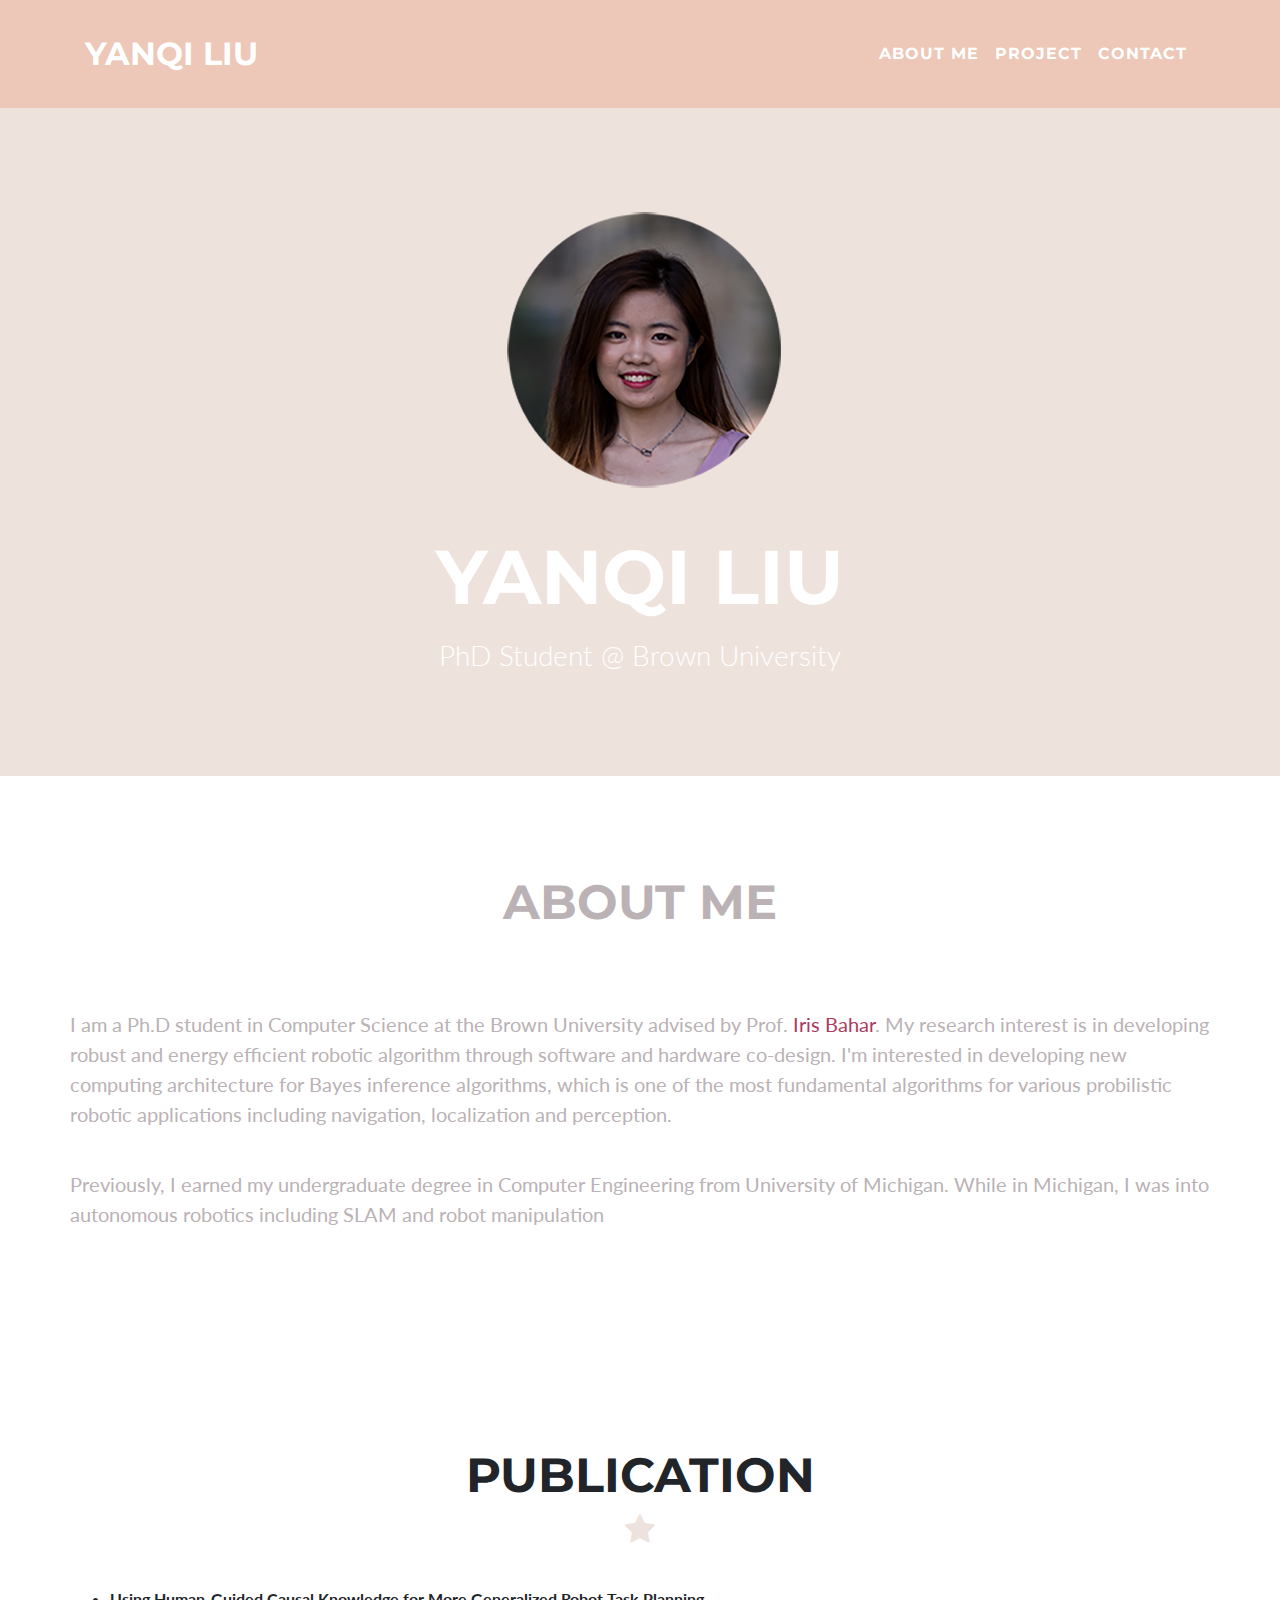
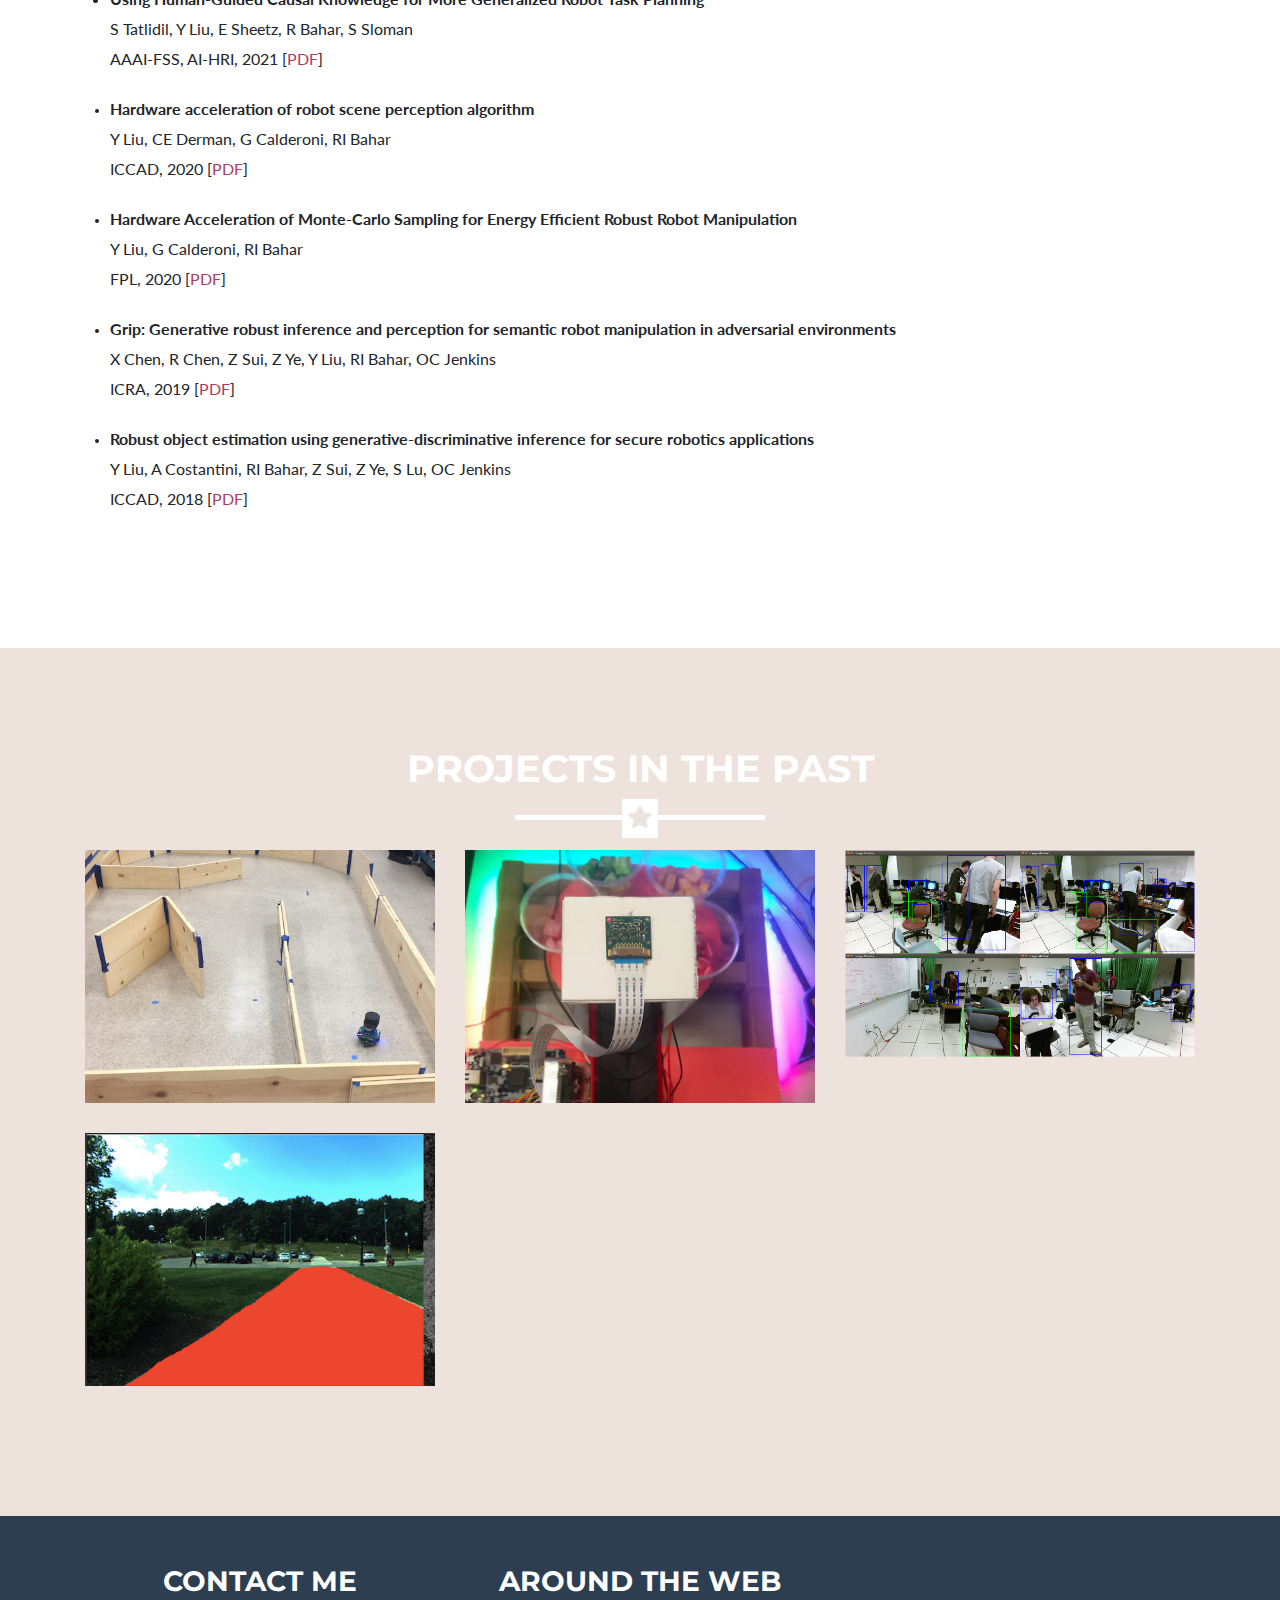
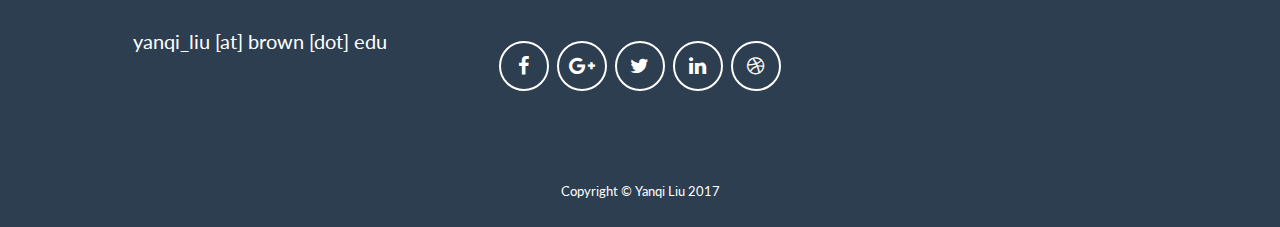
<file: index.html>
<!DOCTYPE html>
<html lang="en">

  <head>
  <!-- Global site tag (gtag.js) - Google Analytics -->
  <script async src="https://www.googletagmanager.com/gtag/js?id=UA-77417941-1"></script>
  <script>
  window.dataLayer = window.dataLayer || [];
  function gtag(){dataLayer.push(arguments);}
  gtag('js', new Date());

  gtag('config', 'UA-77417941-1');
  </script>


    <meta charset="utf-8">
    <meta name="viewport" content="width=device-width, initial-scale=1, shrink-to-fit=no">
    <meta name="description" content="">
    <meta name="author" content="">

    <title>Yanqi Liu</title>

    <!-- Bootstrap core CSS -->
    <link href="vendor/bootstrap/css/bootstrap.min.css" rel="stylesheet">

    <!-- Custom fonts for this template -->
    <link href="vendor/font-awesome/css/font-awesome.min.css" rel="stylesheet" type="text/css">
    <link href="https://fonts.googleapis.com/css?family=Montserrat:400,700" rel="stylesheet" type="text/css">
    <link href="https://fonts.googleapis.com/css?family=Lato:400,700,400italic,700italic" rel="stylesheet" type="text/css">

    <!-- Custom styles for this template -->
    <link href="css/freelancer.css" rel="stylesheet">

  </head>

  <body id="page-top">

    <!-- Navigation -->
    <nav class="navbar navbar-expand-lg navbar-light fixed-top" id="mainNav">
      <div class="container">
        <a class="navbar-brand js-scroll-trigger" href="#page-top">Yanqi Liu</a>
        <button class="navbar-toggler navbar-toggler-right" type="button" data-toggle="collapse" data-target="#navbarResponsive" aria-controls="navbarResponsive" aria-expanded="false" aria-label="Toggle navigation">
          Menu
          <i class="fa fa-bars"></i>
        </button>
        <div class="collapse navbar-collapse" id="navbarResponsive">
          <ul class="navbar-nav ml-auto">
            <li class="nav-item">
              <a class="nav-link js-scroll-trigger" href="#about">About Me</a>
            </li>
            <li class="nav-item">
              <a class="nav-link js-scroll-trigger" href="#portfolio">Project</a>
            </li>
            <li class="nav-item">
              <a class="nav-link js-scroll-trigger" href="#contact">Contact</a>
            </li>
          </ul>
        </div>
      </div>
    </nav>

    <!-- Header -->
    <header class="masthead">
      <div class="container">
        <img class="img-fluid" src="img/profile_pic_s.png" alt="">
        <div class="intro-text">
          <span class="name">Yanqi Liu</span>
          <!-- <hr class="star-light"> -->
          <span class="skills">PhD Student @ Brown University</span>
        </div>
      </div>
    </header>

    <!-- About Section -->
    <section class="success" id="about">
      <div class="container">
        <h2 class="text-center">About Me</h2>
        <hr class="star-light">
        <div class="row">
          <p>I am a Ph.D student in Computer Science at the Brown University advised by Prof. <a href="https://vivo.brown.edu/display/rbahar">Iris Bahar</a>. My research interest is in developing robust and energy efficient robotic algorithm through software and hardware co-design. I'm interested in developing new computing architecture for Bayes inference algorithms, which is one of the most fundamental algorithms for various probilistic robotic applications including navigation, localization and perception. </p>
          <p> Previously, I earned my undergraduate degree in Computer Engineering from University of Michigan. While in Michigan, I was into autonomous robotics including SLAM and robot manipulation </p>
        </div>
      </div>
    </section>
    <!--- Publish ------>
    <section id="publish">
      <div class="container">
        <h2 class="text-center"> Publication </h2>
        <hr class="star-primary">
        <div class="row">
          <ul>
            <li><p><small><b>Using Human-Guided Causal Knowledge for More Generalized Robot Task Planning</b></small> <br> <small> S Tatlidil, Y Liu, E Sheetz, R Bahar, S Sloman</small> <br><small> AAAI-FSS, AI-HRI, 2021 [<a href="https://arxiv.org/pdf/2110.04664.pdf">PDF</a>]</li>
            <li><p><small><b>Hardware acceleration of robot scene perception algorithm </b> </small> <br> <small>Y Liu, CE Derman, G Calderoni, RI Bahar</small> <br> <small>ICCAD, 2020 [<a href="https://ieeexplore.ieee.org/stamp/stamp.jsp?arnumber=9256689">PDF</a>]</small></p></li>
            <li><p><small><b> Hardware Acceleration of Monte-Carlo Sampling for Energy Efficient Robust Robot Manipulation</b></small> <br><small>Y Liu, G Calderoni, RI Bahar</small> <br> <small> FPL, 2020 [<a href="https://ieeexplore.ieee.org/stamp/stamp.jsp?arnumber=9221518">PDF</a>]</small></p></li>
            <li><p><small><b>Grip: Generative robust inference and perception for semantic robot manipulation in adversarial environments</b> </small> <br><small>X Chen, R Chen, Z Sui, Z Ye, Y Liu, RI Bahar, OC Jenkins</small><br> <small> ICRA, 2019 [<a href="https://ieeexplore.ieee.org/stamp/stamp.jsp?arnumber=8967983">PDF</a>]</small></p></li>
            <li> <p><small><b>Robust object estimation using generative-discriminative inference for secure robotics applications</b></small> <br><small> Y Liu, A Costantini, RI Bahar, Z Sui, Z Ye, S Lu, OC Jenkins</small> <br><small> ICCAD, 2018 [<a href="https://dl.acm.org/doi/pdf/10.1145/3240765.3243493">PDF</a>]</small></li>
          </ul>
      </div>
    </section>


    <!-- Portfolio Grid Section -->
    <section id="portfolio">
      <div class="container">
        <h2 class="text-center">Projects in the past</h2>
        <hr class="star-primary">
        <div class="row">

          <div class="col-sm-4 portfolio-item">
            <a class="portfolio-link" href="#portfolioModal1" data-toggle="modal">
              <div class="caption">
                <div class="caption-content">
                  <!-- <i class="fa fa-search-plus fa-3x"></i> -->
                  <p> Autonomous Driving Robot </p>
                </div>
              </div>
              <img class="img-fluid" src="img/project/467.PNG" alt="">
            </a>
          </div>
          <div class="col-sm-4 portfolio-item">
            <a class="portfolio-link" href="#portfolioModal2" data-toggle="modal">
              <div class="caption">
                <div class="caption-content">
                  <p> Auto Candy Sorter </p>
                </div>
              </div>
              <img class="img-fluid" src="img/project/373.jpg" alt="">
            </a>
          </div>
          <div class="col-sm-4 portfolio-item">
            <a class="portfolio-link" href="#portfolioModal3" data-toggle="modal">
              <div class="caption">
                <div class="caption-content">
                  <p> Robot Server </p>
                </div>
              </div>
              <img class="img-fluid" src="img/project/chair.png" alt="">
            </a>
          </div>
          <!-- <div class="col-sm-4 portfolio-item">
            <a class="portfolio-link" href="#portfolioModal3" data-toggle="modal">
              <div class="caption">
                <div class="caption-content">
                  <i class="fa fa-search-plus fa-3x"></i>
                  <P> Automatic Cruise Control </P>
                </div>
              </div>
              <img class="img-fluid" src="img/project/acc.png" alt="">
            </a>
          </div> -->
<!--           <div class="col-sm-4 portfolio-item">
            <a class="portfolio-link" href="#portfolioModal4" data-toggle="modal">
              <div class="caption">
                <div class="caption-content">
                  <p> Hand Virtual Reality </p>
                </div>
              </div>
              <img class="img-fluid" src="img/project/hand_vr.png" alt="">
            </a>
          </div> -->
<!--           <div class="col-sm-4 portfolio-item">
            <a class="portfolio-link" href="#portfolioModal5" data-toggle="modal">
              <div class="caption">
                <div class="caption-content">
                  <p> Control a Floating ball </p>
                </div>
              </div>
              <img class="img-fluid" src="img/project/460.JPG" alt="">
            </a>
          </div> -->
          <div class="col-sm-4 portfolio-item">
            <a class="portfolio-link" href="#portfolioModal6" data-toggle="modal">
              <div class="caption">
                <div class="caption-content">
                  <p> Robot Ground Classification </p>
                </div>
              </div>
              <img class="img-fluid" src="img/project/segmentation.jpg" alt="">
            </a>
          </div>

<!--           <div class="col-sm-4 portfolio-item">
            <a class="portfolio-link" href="#portfolioModal7" data-toggle="modal">
              <div class="caption">
                <div class="caption-content">
                  <p> 2018 New Year resolution </p>
                </div>
              </div>
              <img class="img-fluid" src="img/project/2018.jpg" alt="">
            </a>
          </div> -->

        </div>
      </div>
    </section>


    <!-- Contact Section -->
<!--     <section id="contact">
      <div class="container">
        <h2 class="text-center">Contact Me</h2>
        <hr class="star-primary">
        <div class="row">
          <div class="col-lg-8 mx-auto">
            <form name="sentMessage" id="contactForm" novalidate>
              <div class="control-group">
                <div class="form-group floating-label-form-group controls">
                  <label>Name</label>
                  <input class="form-control" id="name" type="text" placeholder="Name" required data-validation-required-message="Please enter your name.">
                  <p class="help-block text-danger"></p>
                </div>
              </div>
              <div class="control-group">
                <div class="form-group floating-label-form-group controls">
                  <label>Email Address</label>
                  <input class="form-control" id="email" type="email" placeholder="Email Address" required data-validation-required-message="Please enter your email address.">
                  <p class="help-block text-danger"></p>
                </div>
              </div>
              <div class="control-group">
                <div class="form-group floating-label-form-group controls">
                  <label>Phone Number</label>
                  <input class="form-control" id="phone" type="tel" placeholder="Phone Number" required data-validation-required-message="Please enter your phone number.">
                  <p class="help-block text-danger"></p>
                </div>
              </div>
              <div class="control-group">
                <div class="form-group floating-label-form-group controls">
                  <label>Message</label>
                  <textarea class="form-control" id="message" rows="5" placeholder="Message" required data-validation-required-message="Please enter a message."></textarea>
                  <p class="help-block text-danger"></p>
                </div>
              </div>
              <br>
              <div id="success"></div>
              <div class="form-group">
                <button type="submit" class="btn btn-success btn-lg" id="sendMessageButton">Send</button>
              </div>
            </form>
          </div>
        </div>
      </div>
    </section> -->

    <!-- Footer -->
    <footer class="text-center">
      <div class="footer-above">
        <div class="container">
          <div class="row">
            <div class="footer-col col-md-4">
              <h3>Contact me</h3>
              <p>yanqi_liu [at] brown [dot] edu</p>
            </div>
            <div class="footer-col col-md-4">
              <h3>Around the Web</h3>
              <ul class="list-inline">
                <li class="list-inline-item">
                  <a class="btn-social btn-outline" href="#">
                    <i class="fa fa-fw fa-facebook"></i>
                  </a>
                </li>
                <li class="list-inline-item">
                  <a class="btn-social btn-outline" href="#">
                    <i class="fa fa-fw fa-google-plus"></i>
                  </a>
                </li>
                <li class="list-inline-item">
                  <a class="btn-social btn-outline" href="#">
                    <i class="fa fa-fw fa-twitter"></i>
                  </a>
                </li>
                <li class="list-inline-item">
                  <a class="btn-social btn-outline" href="#">
                    <i class="fa fa-fw fa-linkedin"></i>
                  </a>
                </li>
                <li class="list-inline-item">
                  <a class="btn-social btn-outline" href="#">
                    <i class="fa fa-fw fa-dribbble"></i>
                  </a>
                </li>
              </ul>
            </div>
<!--             <div class="footer-col col-md-4">
              <h3>About Website</h3>
              <p>The website template 'freelance' is a free to use, open source Bootstrap theme created by
                <a href="http://startbootstrap.com">Start Bootstrap</a>.</p>
            </div> -->
          </div>
        </div>
      </div>
      <div class="footer-below">
        <div class="container">
          <div class="row">
            <div class="col-lg-12">
              Copyright &copy; Yanqi Liu 2017
            </div>
          </div>
        </div>
      </div>
    </footer>

    <!-- Scroll to Top Button (Only visible on small and extra-small screen sizes) -->
    <div class="scroll-top d-lg-none">
      <a class="btn btn-primary js-scroll-trigger" href="#page-top">
        <i class="fa fa-chevron-up"></i>
      </a>
    </div>

    <!-- Portfolio Modals -->
    <div class="portfolio-modal modal fade" id="portfolioModal1" tabindex="-1" role="dialog" aria-hidden="true">
      <div class="modal-dialog" role="document">
        <div class="modal-content">
          <div class="close-modal" data-dismiss="modal">
            <div class="lr">
              <div class="rl"></div>
            </div>
          </div>
          <div class="container">
            <div class="row">
              <div class="col-lg-8 mx-auto">
                <div class="modal-body">
                  <h2>Autonomous Robotics</h2>
                  <hr class="star-primary">
                  <img class="img-fluid img-centered" src="img/project/467.PNG" alt="">
                  <p>Welcome to my senior project. I've been waiting to take my senior design for years. I even switched my major just because I know this is the only senior design class I am interested in. And here I am, taking EECS 467 Autonomous Robotics as my last class for my college year... <a href="467.html" target="_blank">Read more</a></p>
                  
                  <button class="btn btn-success" type="button" data-dismiss="modal">
                    <i class="fa fa-times"></i>
                    Close</button>
                </div>
              </div>
            </div>
          </div>
        </div>
      </div>
    </div>
    <div class="portfolio-modal modal fade" id="portfolioModal2" tabindex="-1" role="dialog" aria-hidden="true">
      <div class="modal-dialog" role="document">
        <div class="modal-content">
          <div class="close-modal" data-dismiss="modal">
            <div class="lr">
              <div class="rl"></div>
            </div>
          </div>
          <div class="container">
            <div class="row">
              <div class="col-lg-8 mx-auto">
                <div class="modal-body">
                  <h2>Automatic candy dispenser</h2>
                  <hr class="star-primary">
                  <img class="img-fluid img-centered" src="img/project/373.jpg" alt="">
                  <p>We are designing and building a sorting machine that will sort small objects based on color and shape. We will demonstrate our sorting machine with candy. Our device will sort small colored candies, most likely skittles or starburst, into bins based on their color... <a href="373.html" target="_blank">Read more</a></p>

                  <button class="btn btn-success" type="button" data-dismiss="modal">
                    <i class="fa fa-times"></i>
                    Close</button>
                </div>
              </div>
            </div>
          </div>
        </div>
      </div>
    </div>
<!--     <div class="portfolio-modal modal fade" id="portfolioModal3" tabindex="-1" role="dialog" aria-hidden="true">
      <div class="modal-dialog" role="document">
        <div class="modal-content">
          <div class="close-modal" data-dismiss="modal">
            <div class="lr">
              <div class="rl"></div>
            </div>
          </div>
          <div class="container">
            <div class="row">
              <div class="col-lg-8 mx-auto">
                <div class="modal-body">
                  <h2>Automatic cruise control</h2>
                  <hr class="star-primary">
                  <img class="img-fluid img-centered" src="img/project/acc.png" alt="">
                  <p>We are assigned to design and implement an adaptive cruise control system in Simulink... <a href="461.html" target="_blank"> Read more </a></p>
                  <button class="btn btn-success" type="button" data-dismiss="modal">
                    <i class="fa fa-times"></i>
                    Close</button>
                </div>
              </div>
            </div>
          </div>
        </div>
      </div>
    </div> -->
    <div class="portfolio-modal modal fade" id="portfolioModal3" tabindex="-1" role="dialog" aria-hidden="true">
      <div class="modal-dialog" role="document">
        <div class="modal-content">
          <div class="close-modal" data-dismiss="modal">
            <div class="lr">
              <div class="rl"></div>
            </div>
          </div>
          <div class="container">
            <div class="row">
              <div class="col-lg-8 mx-auto">
                <div class="modal-body">
                  <h2>Robot server</h2>
                  <hr class="star-primary">
                  <img class="img-fluid img-centered" src="img/project/chair.png" alt="">
                  <p>We program a robot that can automatically find an empty chair and direct people to the empty chair in a clustered environment... <a href="chair.html" target="_blank"> Read more </a></p>
                  <button class="btn btn-success" type="button" data-dismiss="modal">
                    <i class="fa fa-times"></i>
                    Close</button>
                </div>
              </div>
            </div>
          </div>
        </div>
      </div>
    </div>
    <div class="portfolio-modal modal fade" id="portfolioModal4" tabindex="-1" role="dialog" aria-hidden="true">
      <div class="modal-dialog" role="document">
        <div class="modal-content">
          <div class="close-modal" data-dismiss="modal">
            <div class="lr">
              <div class="rl"></div>
            </div>
          </div>
          <div class="container">
            <div class="row">
              <div class="col-lg-8 mx-auto">
                <div class="modal-body">
                  <h2>Handy vr</h2>
                  <hr class="star-primary">
                  <img class="img-fluid img-centered" src="img/project/hand_vr.png" alt="">
                  <p>Display the 3D world on your hand. The project is implemented based on Handy AR: Markerless Inspection of Augmented Reality Objects Using Fingertip Tracking by Taehee Lee and Tobias Hollerer from University of California, Santa Barbara...<a href="442.html" target="_blank"> Read more </a> </p>
                  <button class="btn btn-success" type="button" data-dismiss="modal">
                    <i class="fa fa-times"></i>
                    Close</button>
                </div>
              </div>
            </div>
          </div>
        </div>
      </div>
    </div>
    <div class="portfolio-modal modal fade" id="portfolioModal5" tabindex="-1" role="dialog" aria-hidden="true">
      <div class="modal-dialog" role="document">
        <div class="modal-content">
          <div class="close-modal" data-dismiss="modal">
            <div class="lr">
              <div class="rl"></div>
            </div>
          </div>
          <div class="container">
            <div class="row">
              <div class="col-lg-8 mx-auto">
                <div class="modal-body">
                  <h2>Magnetically Suspended Ball</h2>
                  <hr class="star-primary">
                  <img class="img-fluid img-centered" src="img/project/460.JPG" alt="">
                  <p>EECS460 is the control theroy class taught in Umich. This is the final project at the end of the class. We are asked to implement a controller that can stablize an unstable non-linear system...<a href="460.html" target="_blank"> Read more </a></p>
                  <button class="btn btn-success" type="button" data-dismiss="modal">
                    <i class="fa fa-times"></i>
                    Close</button>
                </div>
              </div>
            </div>
          </div>
        </div>
      </div>
    </div>
    <div class="portfolio-modal modal fade" id="portfolioModal6" tabindex="-1" role="dialog" aria-hidden="true">
      <div class="modal-dialog" role="document">
        <div class="modal-content">
          <div class="close-modal" data-dismiss="modal">
            <div class="lr">
              <div class="rl"></div>
            </div>
          </div>
          <div class="container">
            <div class="row">
              <div class="col-lg-8 mx-auto">
                <div class="modal-body">
                  <h2>Ground segmentation</h2>
                  <hr class="star-primary">
                  <img class="img-fluid img-centered" src="img/project/segmentation.jpg" alt="">
                  <p>In order to have a better understanding of how my program behave on ground detection, I've been taking a bunch of screen shots (350 images in total) from the log and manually colored the ground area and comparing those with the result run by my program. Different methods were tested and here are some explanations for the methods I am using...<a href="ground_seg.html" target="_blank"> Read more </a></p>
                  <button class="btn btn-success" type="button" data-dismiss="modal">
                    <i class="fa fa-times"></i>
                    Close</button>
                </div>
              </div>
            </div>
          </div>
        </div>
      </div>
    </div>

    <div class="portfolio-modal modal fade" id="portfolioModal7" tabindex="-1" role="dialog" aria-hidden="true">
      <div class="modal-dialog" role="document">
        <div class="modal-content">
          <div class="close-modal" data-dismiss="modal">
            <div class="lr">
              <div class="rl"></div>
            </div>
          </div>
          <div class="container">
            <div class="row">
              <div class="col-lg-8 mx-auto">
                <div class="modal-body">
                  <h2>2018 New Year resolution</h2>
                  <hr class="star-primary">
                  <img class="img-fluid img-centered" src="img/project/2018.jpg" alt="">
                  <p>This is probably my first new year resolution. Year 2018 is dog year, which is my Chinese zodiac year, which also indicates I am turning 24 this year. I used not to have plans in my life. However, now I'm more feeling growing up and I want to improve myself to a better person. So here are my new year resolutions that I hope I can work on it throughout this year...<a href="2018.html" target="_blank"> Read more </a></p>
                  <button class="btn btn-success" type="button" data-dismiss="modal">
                    <i class="fa fa-times"></i>
                    Close</button>
                </div>
              </div>
            </div>
          </div>
        </div>
      </div>
    </div>

    <!-- Bootstrap core JavaScript -->
    <script src="vendor/jquery/jquery.min.js"></script>
    <script src="vendor/popper/popper.min.js"></script>
    <script src="vendor/bootstrap/js/bootstrap.min.js"></script>

    <!-- Plugin JavaScript -->
    <script src="vendor/jquery-easing/jquery.easing.min.js"></script>

    <!-- Contact Form JavaScript -->
    <script src="js/jqBootstrapValidation.js"></script>
    <script src="js/contact_me.js"></script>

    <!-- Custom scripts for this template -->
    <script src="js/freelancer.min.js"></script>

  </body>

</html>
</file>
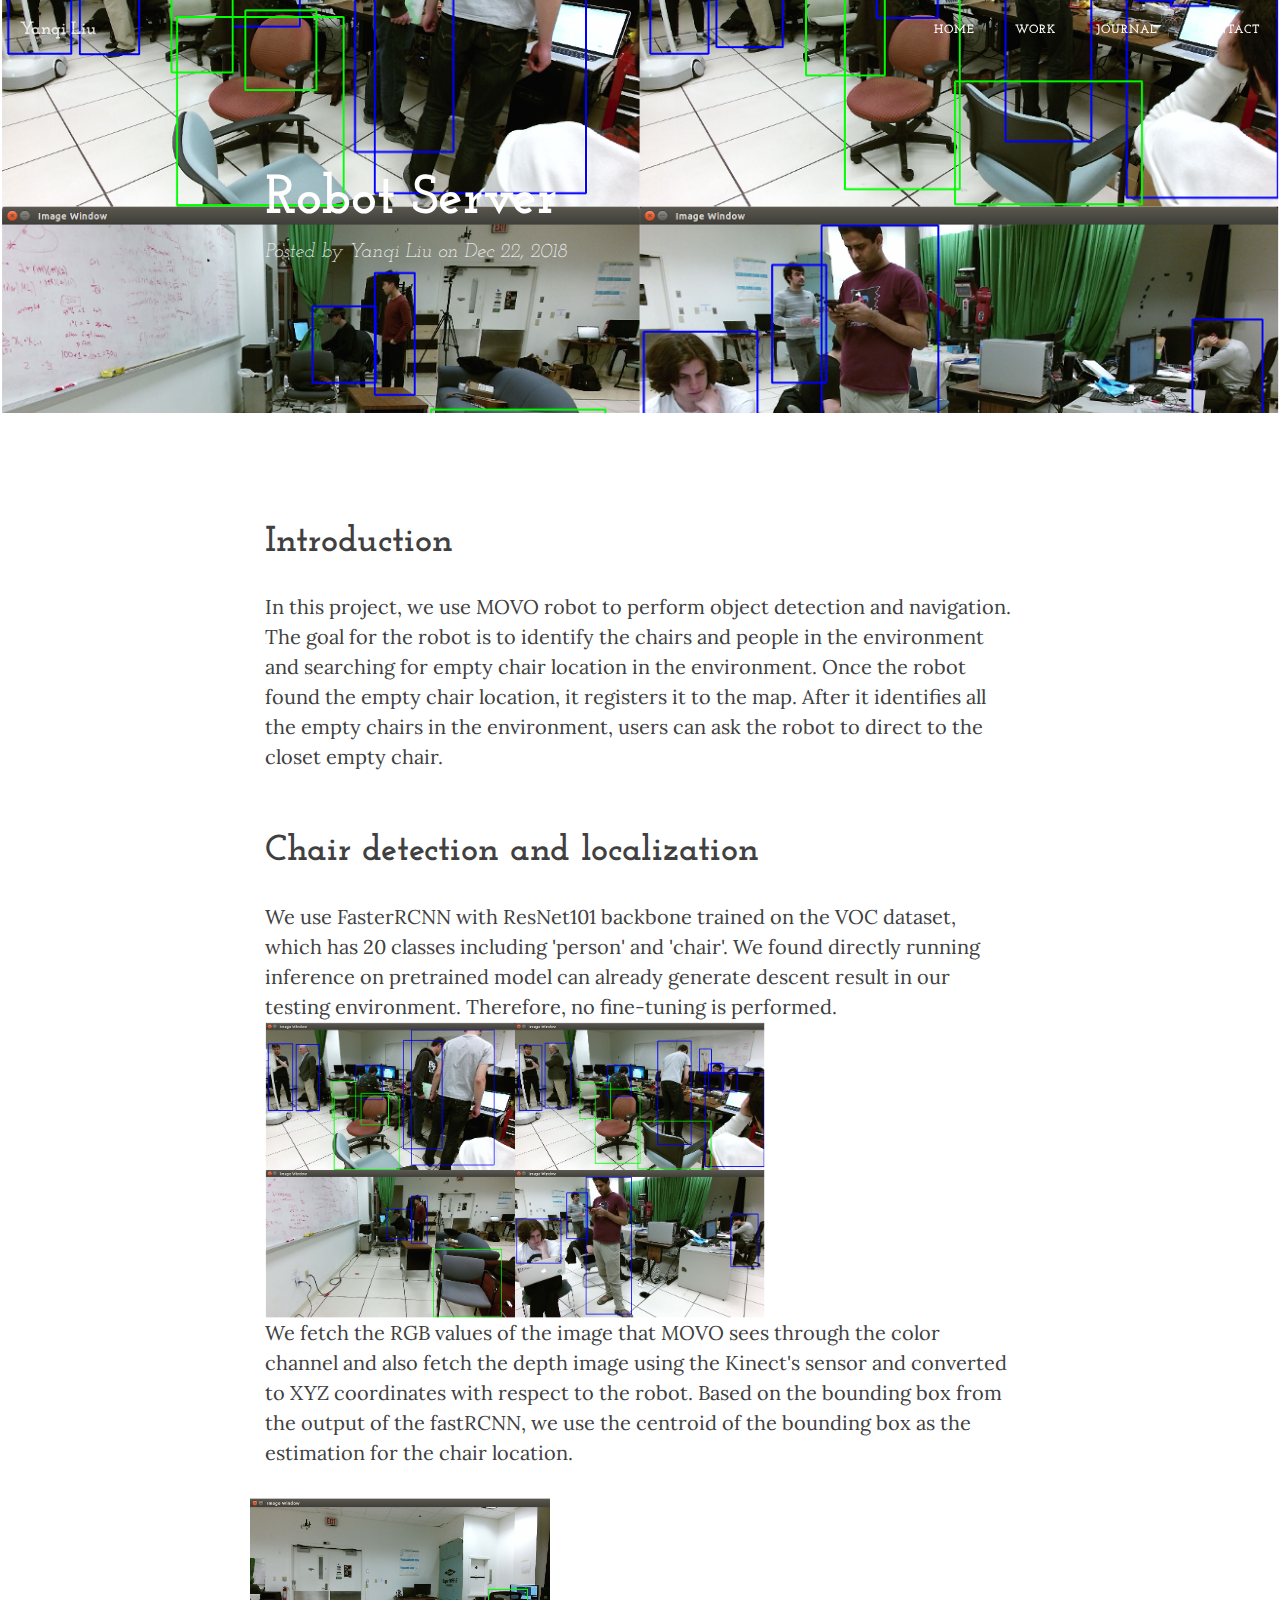
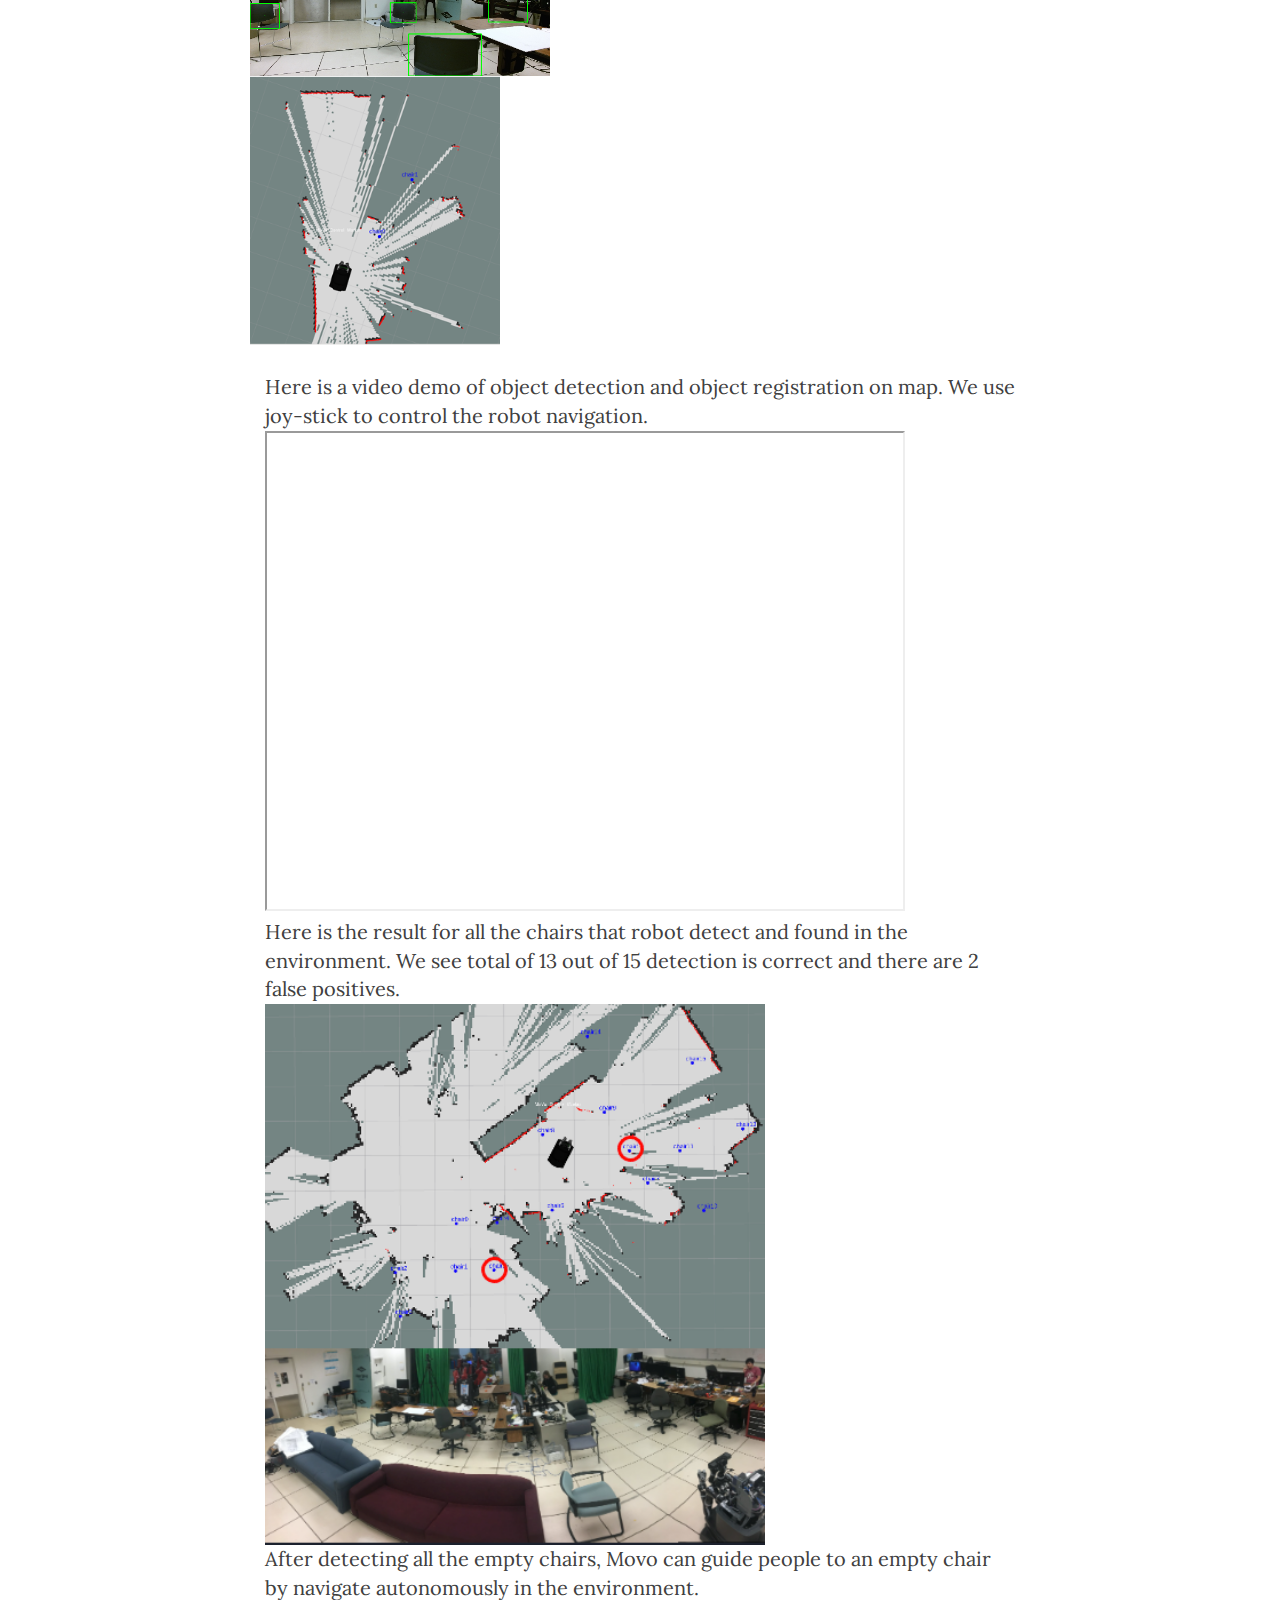
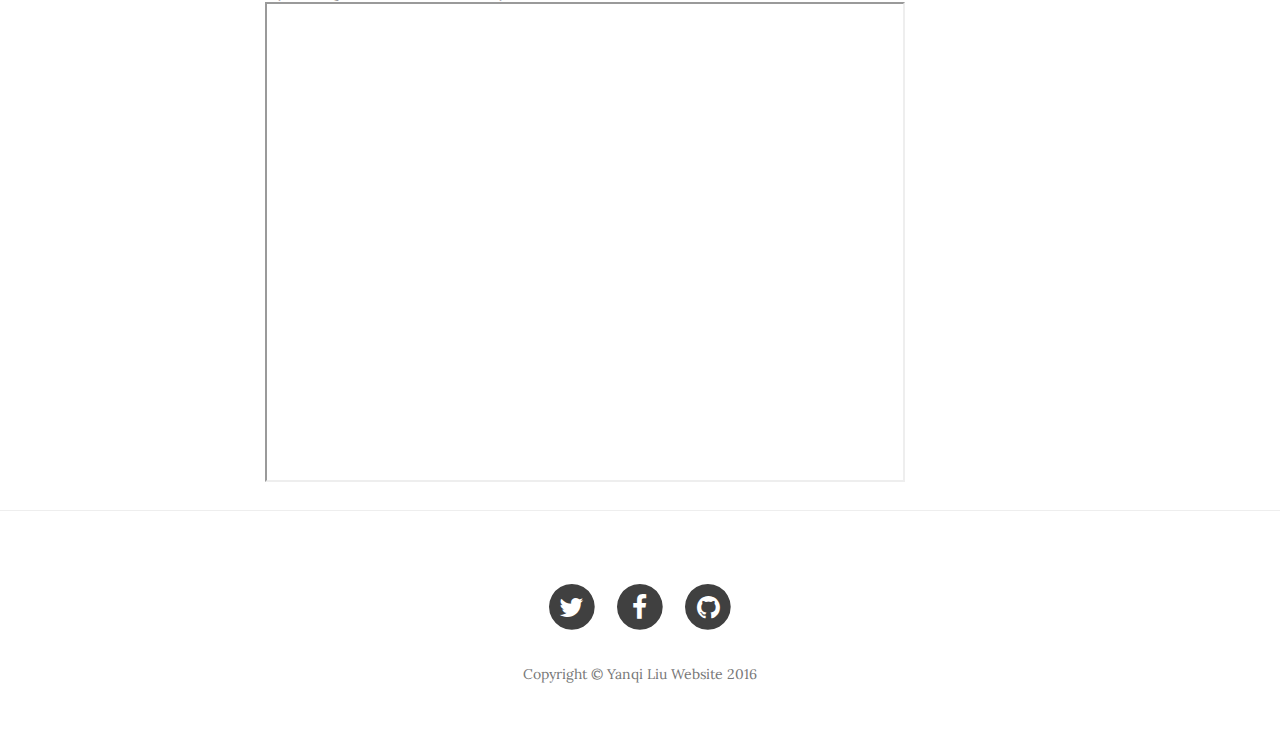
<file: chair.html>
<!DOCTYPE html>
<html lang="en">

<head>

    <meta charset="utf-8">
    <meta http-equiv="X-UA-Compatible" content="IE=edge">
    <meta name="viewport" content="width=device-width, initial-scale=1">
    <meta name="description" content="">
    <meta name="author" content="">

    <title>Robot Server</title>

    <!-- Bootstrap Core CSS -->
    <link href="css/bootstrap.min.css" rel="stylesheet">

    <!-- Custom CSS -->
    <link href="css/clean-blog.min.css" rel="stylesheet">

    <!-- Custom Fonts -->
    <link rel="stylesheet" type="text/css" href="http://fonts.googleapis.com/css?family=Josefin Slab">

    <link href="http://maxcdn.bootstrapcdn.com/font-awesome/4.1.0/css/font-awesome.min.css" rel="stylesheet" type="text/css">
    <link href='http://fonts.googleapis.com/css?family=Lora:400,700,400italic,700italic' rel='stylesheet' type='text/css'>
    <link href='http://fonts.googleapis.com/css?family=Open+Sans:300italic,400italic,600italic,700italic,800italic,400,300,600,700,800' rel='stylesheet' type='text/css'>

    <!-- HTML5 Shim and Respond.js IE8 support of HTML5 elements and media queries -->
    <!-- WARNING: Respond.js doesn't work if you view the page via file:// -->
    <!--[if lt IE 9]>
        <script src="https://oss.maxcdn.com/libs/html5shiv/3.7.0/html5shiv.js"></script>
        <script src="https://oss.maxcdn.com/libs/respond.js/1.4.2/respond.min.js"></script>
    <![endif]-->

</head>

<body>

    <!-- Navigation -->
    <nav class="navbar navbar-default navbar-custom navbar-fixed-top">
        <div class="container-fluid">
            <!-- Brand and toggle get grouped for better mobile display -->
            <div class="navbar-header page-scroll">
                <button type="button" class="navbar-toggle" data-toggle="collapse" data-target="#bs-example-navbar-collapse-1">
                    <span class="sr-only">Toggle navigation</span>
                    <span class="icon-bar"></span>
                    <span class="icon-bar"></span>
                    <span class="icon-bar"></span>
                </button>
                <a class="navbar-brand" href="index.html">Yanqi Liu</a>
            </div>

            <!-- Collect the nav links, forms, and other content for toggling -->
            <div class="collapse navbar-collapse" id="bs-example-navbar-collapse-1">
                <ul class="nav navbar-nav navbar-right">
                    <li>
                        <a href="index.html">Home</a>
                    </li>
                    <li>
                        <a href="index.html">Work</a>
                    </li>
                    <li>
                        <a href="index.html">Journal</a>
                    </li>
                    <li>
                        <a href="index.html">Contact</a>
                    </li>
                </ul>
            </div>
            <!-- /.navbar-collapse -->
        </div>
        <!-- /.container -->
    </nav>

    <!-- Page Header -->
    <!-- Set your background image for this header on the line below. -->
    <header class="intro-header" style="background-image: url('img/project/chair.png')">
        <div class="container">
            <div class="row">
                <div class="col-lg-8 col-lg-offset-2 col-md-10 col-md-offset-1">
                    <div class="post-heading">
                        <h1>Robot Server</h1>
                        <span class="meta">Posted by <a href="#">Yanqi Liu</a> on Dec 22, 2018</span>
                    </div>
                </div>
            </div>
        </div>
    </header>

    <!-- Post Content -->
    <article>
        <div class="container">
            <div class="row">
                <div class="col-lg-8 col-lg-offset-2 col-md-10 col-md-offset-1">
                    <h2 class="section-heading">Introduction </h2>
                    <p>In this project, we use MOVO robot to perform object detection and navigation. The goal for the robot is to identify the chairs and people in the environment and searching for empty chair location in the environment. Once the robot found the empty chair location, it registers it to the map. After it identifies all the empty chairs in the environment, users can ask the robot to direct to the closet empty chair. </p>

<h2 class="section-heading">Chair detection and localization</h2>
<p> We use FasterRCNN with ResNet101 backbone trained on the VOC dataset, which has 20 classes including 'person' and 'chair'. We found directly running inference on pretrained model can already generate descent result in our testing environment. Therefore, no fine-tuning is performed. 
    <img src="img/project/chair.png" width="500" height=auto>
    
<br>We fetch the RGB values of the image that MOVO sees through the color channel and also fetch the depth image using the Kinect's sensor and converted to XYZ coordinates with respect to the robot. Based on the bounding box from the output of the fastRCNN, we use the centroid of the bounding box as the estimation for the chair location. 
<div class="row">
    <div class="col-sm">
    <img src="img/project/chair_1.png" width="300" height=auto>
    </div>
    <div class="col-sm">
     <img src="img/project/chair_2.png" width="250", height=auto>
    </div>
</div>
<br>Here is a video demo of object detection and object registration on map. We use joy-stick to control the robot navigation.
 <iframe src="https://drive.google.com/file/d/1FDy9nzv9wlwkts7TIxueTlyKLWZi9a7Q/preview" width="640" height="480" allow="autoplay"></iframe>
<br>Here is the result for all the chairs that robot detect and found in the environment. We see total of 13 out of 15 detection is correct and there are 2 false positives. 
<br><img src="img/project/chair_3.png" width="500" height=auto>
<br>After detecting all the empty chairs, Movo can guide people to an empty chair by navigate autonomously in the environment.
<iframe src="https://drive.google.com/file/d/1EAQ0PFwKas2JXNd_m21VYggCIsNHNimu/preview" width="640" height="480" allow="autoplay"></iframe>



                </div>
            </div>
        </div>
    </article>

    <hr>

    <!-- Footer -->
    <footer>
        <div class="container">
            <div class="row">
                <div class="col-lg-8 col-lg-offset-2 col-md-10 col-md-offset-1">
                    <ul class="list-inline text-center">
                        <li>
                            <a href="#">
                                <span class="fa-stack fa-lg">
                                    <i class="fa fa-circle fa-stack-2x"></i>
                                    <i class="fa fa-twitter fa-stack-1x fa-inverse"></i>
                                </span>
                            </a>
                        </li>
                        <li>
                            <a href="#">
                                <span class="fa-stack fa-lg">
                                    <i class="fa fa-circle fa-stack-2x"></i>
                                    <i class="fa fa-facebook fa-stack-1x fa-inverse"></i>
                                </span>
                            </a>
                        </li>
                        <li>
                            <a href="#">
                                <span class="fa-stack fa-lg">
                                    <i class="fa fa-circle fa-stack-2x"></i>
                                    <i class="fa fa-github fa-stack-1x fa-inverse"></i>
                                </span>
                            </a>
                        </li>
                    </ul>
                    <p class="copyright text-muted">Copyright &copy; Yanqi Liu Website 2016</p>
                </div>
            </div>
        </div>
    </footer>

    <!-- jQuery -->
    <!-- <script src="js/jquery.js"></script> -->

    <!-- Bootstrap Core JavaScript -->
<script src="vendor/jquery/jquery.min.js"></script>
<script src="vendor/popper/popper.min.js"></script>
<script src="vendor/bootstrap/js/bootstrap.min.js"></script>

    <!-- Custom Theme JavaScript -->
    <!-- <script src="js/clean-blog.min.js"></script> -->

</body>

</html>
</file>
<file: css/freelancer.css>
/*!
 * Start Bootstrap - Freelancer v4.0.0-beta (http://startbootstrap.com/template-overviews/freelancer)
 * Copyright 2013-2017 Start Bootstrap
 * Licensed under MIT (https://github.com/BlackrockDigital/startbootstrap-freelancer/blob/master/LICENSE)
 */
body {
  font-family: 'Lato', 'Helvetica Neue', Helvetica, Arial, sans-serif;
  overflow-x: hidden; }

p {
  font-size: 20px; }
p {
  margin-top: 1em ;
  margin-bottom: 1em ;
}

p.small {
  font-size: 16px; }
p.small {
  margin-top: 1em ;
  margin-bottom: 1em ;
}
a,
a.active,
a:active,
a:focus,
a:hover {
  color: #ac3b61;
  outline: none; }

h1,
h2,
h3,
h4,
h5,
h6 {
  font-family: 'Montserrat', 'Helvetica Neue', Helvetica, Arial, sans-serif;
  font-weight: 700;
  text-transform: uppercase; }

hr.star-light,
hr.star-primary {
  max-width: 250px;
  margin: 25px auto 30px;
  padding: 0;
  text-align: center;
  border: none;
  border-top: solid 5px; }

hr.star-light:after,
hr.star-primary:after {
  font-family: FontAwesome;
  font-size: 2em;
  position: relative;
  top: -.8em;
  display: inline-block;
  padding: 0 0.25em;
  content: '\f005'; }

hr.star-light {
  border-color: white; }

hr.star-light:after {
  color: white;
  background-color: white; }

hr.star-primary {
  border-color: white; }

hr.star-primary:after {
  color: #EEE2DC;
  background-color: white; }

.img-centered {
  margin: 0 auto; }

section {
  padding: 100px 0; }
  section h2 {
    font-size: 3em;
    margin: 0; }

#portfolio {
  color:white;
  background: #EEE2DC;
}
section.success {
  color: #bab2b5;
  background: white; }

@media (max-width: 767px) {
  section {
    padding: 75px 0; }
  section.first {
    padding-top: 75px; } }

.scroll-top {
  position: fixed;
  z-index: 1049;
  right: 2%;
  bottom: 2%;
  width: 50px;
  height: 50px; }
  .scroll-top .btn {
    font-size: 16px;
    line-height: 28px;
    width: 50px;
    height: 50px;
    text-align: center;
    border-radius: 100%; }
    .scroll-top .btn:focus {
      outline: none; }

#mainNav {
  font-family: 'Montserrat', 'Helvetica Neue', Helvetica, Arial, sans-serif;
  font-weight: 700;
  text-transform: uppercase;
  border: none;
  background: #EDC7B7; }
  #mainNav a:focus {
    outline: none; }
  #mainNav .navbar-brand {
    font-size: 1.1rem;
    color: white; }
    #mainNav .navbar-brand.active, #mainNav .navbar-brand:active, #mainNav .navbar-brand:focus, #mainNav .navbar-brand:hover {
      color: white; }
  #mainNav .navbar-nav {
    letter-spacing: 1px; }
    #mainNav .navbar-nav li.nav-item a.nav-link {
      color: white; }
      #mainNav .navbar-nav li.nav-item a.nav-link:hover {
        color: #ac3b61;
        outline: none; }
      #mainNav .navbar-nav li.nav-item a.nav-link:active, #mainNav .navbar-nav li.nav-item a.nav-link:focus {
        color: white; }
  #mainNav .navbar-toggler {
    font-size: 14px;
    padding: 11px;
    text-transform: uppercase;
    color: white;
    border-color: white; }
    #mainNav .navbar-toggler:focus, #mainNav .navbar-toggler:hover {
      color: white;
      border-color: #ac3b61;
      background-color: #ac3b61; }

@media (min-width: 992px) {
  #mainNav {
    padding-top: 25px;
    padding-bottom: 25px;
    -webkit-transition: padding-top 0.3s, padding-bottom 0.3s;
    -moz-transition: padding-top 0.3s, padding-bottom 0.3s;
    transition: padding-top 0.3s, padding-bottom 0.3s; }
    #mainNav .navbar-brand {
      font-size: 2em;
      -webkit-transition: all 0.3s;
      -moz-transition: all 0.3s;
      transition: all 0.3s; }
    #mainNav .navbar-nav > li.nav-item > a.nav-link.active {
      color: white;
      border-radius: 3px;
      background: #ac3b61; }
      #mainNav .navbar-nav > li.nav-item > a.nav-link.active:active, #mainNav .navbar-nav > li.nav-item > a.nav-link.active:focus, #mainNav .navbar-nav > li.nav-item > a.nav-link.active:hover {
        color: white;
        background: #ac3b61; }
  #mainNav.navbar-shrink {
    padding-top: 10px;
    padding-bottom: 10px; }
    #mainNav.navbar-shrink .navbar-brand {
      font-size: 1.5em; } }

header.masthead {
  padding-top: 100px;
  padding-bottom: 50px;
  text-align: center;
  color: white;
  background: #EEE2DC; }
  header.masthead img {
    display: block;
    margin: 0 auto 20px; }
  header.masthead .intro-text .name {
    font-family: 'Montserrat', 'Helvetica Neue', Helvetica, Arial, sans-serif;
    font-size: 2em;
    font-weight: 700;
    display: block;
    text-transform: uppercase; }
  header.masthead .intro-text .skills {
    font-size: 1.25em;
    font-weight: 300; }

@media (min-width: 768px) {
  header.masthead {
    padding-top: 200px;
    padding-bottom: 100px; }
    header.masthead .intro-text .name {
      font-size: 4.75em; }
    header.masthead .intro-text .skills {
      font-size: 1.75em; } }

#portfolio .portfolio-item {
  right: 0;
  margin: 0 0 15px; }
  #portfolio .portfolio-item .portfolio-link {
    position: relative;
    display: block;
    max-width: 400px;
    margin: 0 aut
    cursor: pointer; }
    #portfolio .portfolio-item .portfolio-link .caption {
      position: absolute;
      width: 100%;
      height: 100%;
      -webkit-transition: all ease 0.5s;
      -moz-transition: all ease 0.5s;
      transition: all ease 0.5s;
      opacity: 0;
      background: rgba(100, 100, 100, 0.5); }
      #portfolio .portfolio-item .portfolio-link .caption:hover {
        opacity: 1; }
      #portfolio .portfolio-item .portfolio-link .caption .caption-content {
        font-size: 20px;
        position: absolute;
        top: 50%;
        width: 100%;
        height: 20px;
        margin-top: -12px;
        text-align: center;
        color: white; }
        #portfolio .portfolio-item .portfolio-link .caption .caption-content i {
          margin-top: -12px; }
        #portfolio .portfolio-item .portfolio-link .caption .caption-content h3,
        #portfolio .portfolio-item .portfolio-link .caption .caption-content h4 {
          margin: 0; }

#portfolio * {
  z-index: 2; }

@media (min-width: 767px) {
  #portfolio .portfolio-item {
    margin: 0 0 30px; } }

.portfolio-modal .modal-dialog {
  max-width: 100%;
  min-height: 100%;
  margin: 0;
  padding: 0;
  text-align: center;
  border: none;
  border-radius: 0;
  background-clip: border-box;
  -webkit-box-shadow: none;
  box-shadow: none; }
  .portfolio-modal .modal-dialog .modal-content {
    padding: 100px 0;
    border: 0;
    border-radius: 0; }
    .portfolio-modal .modal-dialog .modal-content h2 {
      font-size: 3em;
      margin: 0; }
    .portfolio-modal .modal-dialog .modal-content img {
      margin-bottom: 30px; }
    .portfolio-modal .modal-dialog .modal-content .item-details {
      margin: 30px 0; }

.portfolio-modal .close-modal {
  position: absolute;
  top: 25px;
  right: 25px;
  width: 75px;
  height: 75px;
  cursor: pointer;
  background-color: transparent; }
  .portfolio-modal .close-modal:hover {
    opacity: 0.3; }
  .portfolio-modal .close-modal .lr {
    /* Safari and Chrome */
    z-index: 1051;
    width: 1px;
    height: 75px;
    margin-left: 35px;
    /* IE 9 */
    -webkit-transform: rotate(45deg);
    -ms-transform: rotate(45deg);
    transform: rotate(45deg);
    background-color: #2C3E50; }
    .portfolio-modal .close-modal .lr .rl {
      /* Safari and Chrome */
      z-index: 1052;
      width: 1px;
      height: 75px;
      /* IE 9 */
      -webkit-transform: rotate(90deg);
      -ms-transform: rotate(90deg);
      transform: rotate(90deg);
      background-color: #2C3E50; }

.portfolio-modal .modal-backdrop {
  display: none;
  opacity: 0; }

.floating-label-form-group {
  position: relative;
  margin-bottom: 0;
  padding-bottom: 0.5em;
  border-bottom: 1px solid #eeeeee; }
  .floating-label-form-group input,
  .floating-label-form-group textarea {
    font-size: 1.5em;
    position: relative;
    z-index: 1;
    padding-right: 0;
    padding-left: 0;
    resize: none;
    border: none;
    border-radius: 0;
    background: none;
    box-shadow: none !important; }
  .floating-label-form-group label {
    font-size: 0.85em;
    line-height: 1.764705882em;
    position: relative;
    z-index: 0;
    top: 2em;
    display: block;
    margin: 0;
    -webkit-transition: top 0.3s ease, opacity 0.3s ease;
    -moz-transition: top 0.3s ease, opacity 0.3s ease;
    -ms-transition: top 0.3s ease, opacity 0.3s ease;
    transition: top 0.3s ease, opacity 0.3s ease;
    vertical-align: middle;
    vertical-align: baseline;
    opacity: 0; }
  .floating-label-form-group:not(:first-child) {
    padding-left: 14px;
    border-left: 1px solid #eeeeee; }

.floating-label-form-group-with-value label {
  top: 0;
  opacity: 1; }

.floating-label-form-group-with-focus label {
  color: #ac3b61; }

form .row:first-child .floating-label-form-group {
  border-top: 1px solid #eeeeee; }

footer {
  color: white; }
  footer h3 {
    margin-bottom: 30px; }
  footer .footer-above {
    padding-top: 50px;
    background-color: #2C3E50; }
  footer .footer-col {
    margin-bottom: 50px; }
  footer .footer-below {
    padding: 25px 0;
    background-color: #2c3e50; }

.btn-outline {
  font-size: 20px;
  margin-top: 15px;
  transition: all 0.3s ease-in-out;
  color: white;
  border: solid 2px white;
  background: transparent; }
  .btn-outline.active, .btn-outline:active, .btn-outline:focus, .btn-outline:hover {
    color: #ac3b61;
    border: solid 2px white;
    background: white; }

.btn-primary {
  font-weight: 700;
  color: white;
  border-color: #2C3E50;
  background-color: #2C3E50; }
  .btn-primary.focus, .btn-primary:focus {
    color: white;
    border-color: black;
    background-color: #1a252f; }
  .btn-primary:hover {
    color: white;
    border-color: #161f29;
    background-color: #1a252f; }
  .btn-primary.active, .btn-primary:active,
  .open > .btn-primary.dropdown-toggle {
    color: white;
    border-color: #161f29;
    background-color: #1a252f; }
    .btn-primary.active.focus, .btn-primary.active:focus, .btn-primary.active:hover, .btn-primary:active.focus, .btn-primary:active:focus, .btn-primary:active:hover,
    .open > .btn-primary.dropdown-toggle.focus,
    .open > .btn-primary.dropdown-toggle:focus,
    .open > .btn-primary.dropdown-toggle:hover {
      color: white;
      border-color: black;
      background-color: #0d1318; }
  .btn-primary.active, .btn-primary:active,
  .open > .btn-primary.dropdown-toggle {
    background-image: none; }
  .btn-primary.disabled.focus, .btn-primary.disabled:focus, .btn-primary.disabled:hover, .btn-primary[disabled].focus, .btn-primary[disabled]:focus, .btn-primary[disabled]:hover,
  fieldset[disabled] .btn-primary.focus,
  fieldset[disabled] .btn-primary:focus,
  fieldset[disabled] .btn-primary:hover {
    border-color: #2C3E50;
    background-color: #2C3E50; }
  .btn-primary .badge {
    color: #2C3E50;
    background-color: white; }

.btn-success {
  font-weight: 700;
  color: white;
  border-color: #ac3b61;
  background-color: #ac3b61; }
  .btn-success.focus, .btn-success:focus {
    color: white;
    border-color: #0a4b3e;
    background-color: #128f76; }
  .btn-success:hover {
    color: white;
    border-color: #11866f;
    background-color: #128f76; }
  .btn-success.active, .btn-success:active,
  .open > .btn-success.dropdown-toggle {
    color: white;
    border-color: #11866f;
    background-color: #128f76; }
    .btn-success.active.focus, .btn-success.active:focus, .btn-success.active:hover, .btn-success:active.focus, .btn-success:active:focus, .btn-success:active:hover,
    .open > .btn-success.dropdown-toggle.focus,
    .open > .btn-success.dropdown-toggle:focus,
    .open > .btn-success.dropdown-toggle:hover {
      color: white;
      border-color: #0a4b3e;
      background-color: #0e6f5c; }
  .btn-success.active, .btn-success:active,
  .open > .btn-success.dropdown-toggle {
    background-image: none; }
  .btn-success.disabled.focus, .btn-success.disabled:focus, .btn-success.disabled:hover, .btn-success[disabled].focus, .btn-success[disabled]:focus, .btn-success[disabled]:hover,
  fieldset[disabled] .btn-success.focus,
  fieldset[disabled] .btn-success:focus,
  fieldset[disabled] .btn-success:hover {
    border-color: #18BC9C;
    background-color: #18BC9C; }
  .btn-success .badge {
    color: #18BC9C;
    background-color: white; }

.btn-social {
  font-size: 20px;
  line-height: 45px;
  display: inline-block;
  width: 50px;
  height: 50px;
  text-align: center;
  border: 2px solid white;
  border-radius: 100%; }

.btn.active,
.btn:active,
.btn:focus {
  outline: none; }
</file>
<file: css/clean-blog.min.css>
/*!
 * Clean Blog v1.0.0 (http://startbootstrap.com)
 * Copyright 2014 Start Bootstrap
 * Licensed under Apache 2.0 (https://github.com/IronSummitMedia/startbootstrap/blob/gh-pages/LICENSE)
 */

body{height: 100%; font-family:Lora,"Josefin Slab",'Times New Roman',serif;font-size:20px;color:#404040}
p{line-height:1.5;margin:30px 0}
p a{text-decoration:underline}
h1,h2,h3,h4,h5,h6{font-family:"Josefin Slab",'Open Sans','Helvetica Neue',Helvetica,Arial,sans-serif;font-weight:800}
a{color:#404040}
a:hover,a:focus{color:#0085a1}
a img:hover,a img:focus{cursor:pointer}
blockquote{color:gray;font-style:italic}
hr.small{max-width:100px;margin:15px auto;border-width:4px;border-color:#fff}
.navbar-custom{position:absolute;top:0;left:0;width:100%;z-index:3;font-family:"Josefin Slab", 'Open Sans','Helvetica Neue',Helvetica,Arial,sans-serif}.navbar-custom .navbar-brand{font-weight:800}.navbar-custom .nav li a{text-transform:uppercase;font-size:12px;font-weight:800;letter-spacing:1px}@media only screen and (min-width:768px){.navbar-custom{background:0 0;border-bottom:1px solid transparent}
.navbar-custom .navbar-brand{color:#fff;padding:20px}
.navbar-custom .navbar-brand:hover,.navbar-custom .navbar-brand:focus{color:rgba(255,255,255,.8)}
.navbar-custom .nav li a{color:#fff;padding:20px}
.navbar-custom .nav li a:hover,.navbar-custom .nav li a:focus{color:rgba(255,255,255,.8)}}@media only screen and (min-width:1170px){.navbar-custom{-webkit-transition:background-color .3s;-moz-transition:background-color .3s;transition:background-color .3s;-webkit-transform:translate3d(0,0,0);-moz-transform:translate3d(0,0,0);-ms-transform:translate3d(0,0,0);-o-transform:translate3d(0,0,0);transform:translate3d(0,0,0);-webkit-backface-visibility:hidden;backface-visibility:hidden}.navbar-custom.is-fixed{position:fixed;top:-61px;background-color:rgba(255,255,255,.9);border-bottom:1px solid #f2f2f2;-webkit-transition:-webkit-transform .3s;-moz-transition:-moz-transform .3s;transition:transform .3s}.navbar-custom.is-fixed .navbar-brand{color:#404040}.navbar-custom.is-fixed .navbar-brand:hover,.navbar-custom.is-fixed .navbar-brand:focus{color:#0085a1}.navbar-custom.is-fixed .nav li a{color:#404040}.navbar-custom.is-fixed .nav li a:hover,.navbar-custom.is-fixed .nav li a:focus{color:#0085a1}.navbar-custom.is-visible{-webkit-transform:translate3d(0,100%,0);-moz-transform:translate3d(0,100%,0);-ms-transform:translate3d(0,100%,0);-o-transform:translate3d(0,100%,0);transform:translate3d(0,100%,0)}}.intro-header{background-color:gray;background:no-repeat center center;background-attachment:scroll;-webkit-background-size:cover;-moz-background-size:cover;background-size:cover;-o-background-size:cover;margin-bottom:50px}.intro-header .site-heading,.intro-header .post-heading,.intro-header .page-heading{padding:100px 0 50px;color:#fff}@media only screen and (min-width:768px){.intro-header .site-heading,.intro-header .post-heading,.intro-header .page-heading{padding:150px 0}}.intro-header .site-heading,.intro-header .page-heading{text-align:center}.intro-header .site-heading h1,.intro-header .page-heading h1{margin-top:0;font-size:50px}
.intro-header .site-heading .subheading,.intro-header .page-heading .subheading{font-size:24px;line-height:1.1;display:block;font-family:"Josefin Slab", 'Open Sans','Helvetica Neue',Helvetica,Arial,sans-serif;font-weight:300;margin:10px 0 0}@media only screen and (min-width:768px){.intro-header .site-heading h1,.intro-header .page-heading h1{font-size:80px}}
.intro-header .post-heading h1{font-size:35px}.intro-header .post-heading .subheading,.intro-header .post-heading .meta{line-height:1.1;display:block}
.intro-header .post-heading .subheading{font-family:"Josefin Slab",'Open Sans','Helvetica Neue',Helvetica,Arial,sans-serif;font-size:24px;margin:10px 0 30px;font-weight:600}
.intro-header .post-heading .meta{font-family:"Josefin Slab",Lora,'Times New Roman',serif;font-style:italic;font-weight:300;font-size:20px}.intro-header .post-heading .meta a{color:#fff}@media only screen and (min-width:768px){.intro-header .post-heading h1{font-size:55px}.intro-header .post-heading .subheading{font-size:30px}}.post-preview>a{color:#404040}.post-preview>a:hover,.post-preview>a:focus{text-decoration:none;color:#0085a1}.post-preview>a>.post-title{font-size:30px;margin-top:30px;margin-bottom:10px}.post-preview>a>.post-subtitle{margin:0;font-weight:300;margin-bottom:10px}.post-preview>.post-meta{color:gray;font-size:18px;font-style:italic;margin-top:0}.post-preview>.post-meta>a{text-decoration:none;color:#404040}.post-preview>.post-meta>a:hover,.post-preview>.post-meta>a:focus{color:#0085a1;text-decoration:underline}@media only screen and (min-width:768px){.post-preview>a>.post-title{font-size:36px}}.section-heading{font-size:36px;margin-top:60px;font-weight:700}.caption{text-align:center;font-size:14px;padding:10px;font-style:italic;margin:0;display:block;border-bottom-right-radius:5px;border-bottom-left-radius:5px}footer{padding:50px 0 65px}footer .list-inline{margin:0;padding:0}footer .copyright{font-size:14px;text-align:center;margin-bottom:0}.floating-label-form-group{font-size:14px;position:relative;margin-bottom:0;padding-bottom:.5em;border-bottom:1px solid #eee}.floating-label-form-group input,.floating-label-form-group textarea{z-index:1;position:relative;padding-right:0;padding-left:0;border:none;border-radius:0;font-size:1.5em;background:0 0;box-shadow:none!important;resize:none}.floating-label-form-group label{display:block;z-index:0;position:relative;top:2em;margin:0;font-size:.85em;line-height:1.764705882em;vertical-align:middle;vertical-align:baseline;opacity:0;-webkit-transition:top .3s ease,opacity .3s ease;-moz-transition:top .3s ease,opacity .3s ease;-ms-transition:top .3s ease,opacity .3s ease;transition:top .3s ease,opacity .3s ease}.floating-label-form-group::not(:first-child){padding-left:14px;border-left:1px solid #eee}.floating-label-form-group-with-value label{top:0;opacity:1}.floating-label-form-group-with-focus label{color:#0085a1}form .row:first-child .floating-label-form-group{border-top:1px solid #eee}.btn{font-family:'Open Sans','Helvetica Neue',Helvetica,Arial,sans-serif;text-transform:uppercase;font-size:14px;font-weight:800;letter-spacing:1px;border-radius:0;padding:15px 25px}.btn-lg{font-size:16px;padding:25px 35px}.btn-default:hover,.btn-default:focus{background-color:#0085a1;border:1px solid #0085a1;color:#fff}.pager{margin:20px 0 0}.pager li>a,.pager li>span{font-family:'Open Sans','Helvetica Neue',Helvetica,Arial,sans-serif;text-transform:uppercase;font-size:14px;font-weight:800;letter-spacing:1px;padding:15px 25px;background-color:#fff;border-radius:0}.pager li>a:hover,.pager li>a:focus{color:#fff;background-color:#0085a1;border:1px solid #0085a1}.pager .disabled>a,.pager .disabled>a:hover,.pager .disabled>a:focus,.pager .disabled>span{color:gray;background-color:#404040;cursor:not-allowed}::-moz-selection{color:#fff;text-shadow:none;background:#0085a1}::selection{color:#fff;text-shadow:none;background:#0085a1}img::selection{color:#fff;background:0 0}img::-moz-selection{color:#fff;background:0 0}body{webkit-tap-highlight-color:#0085a1}
</file>
